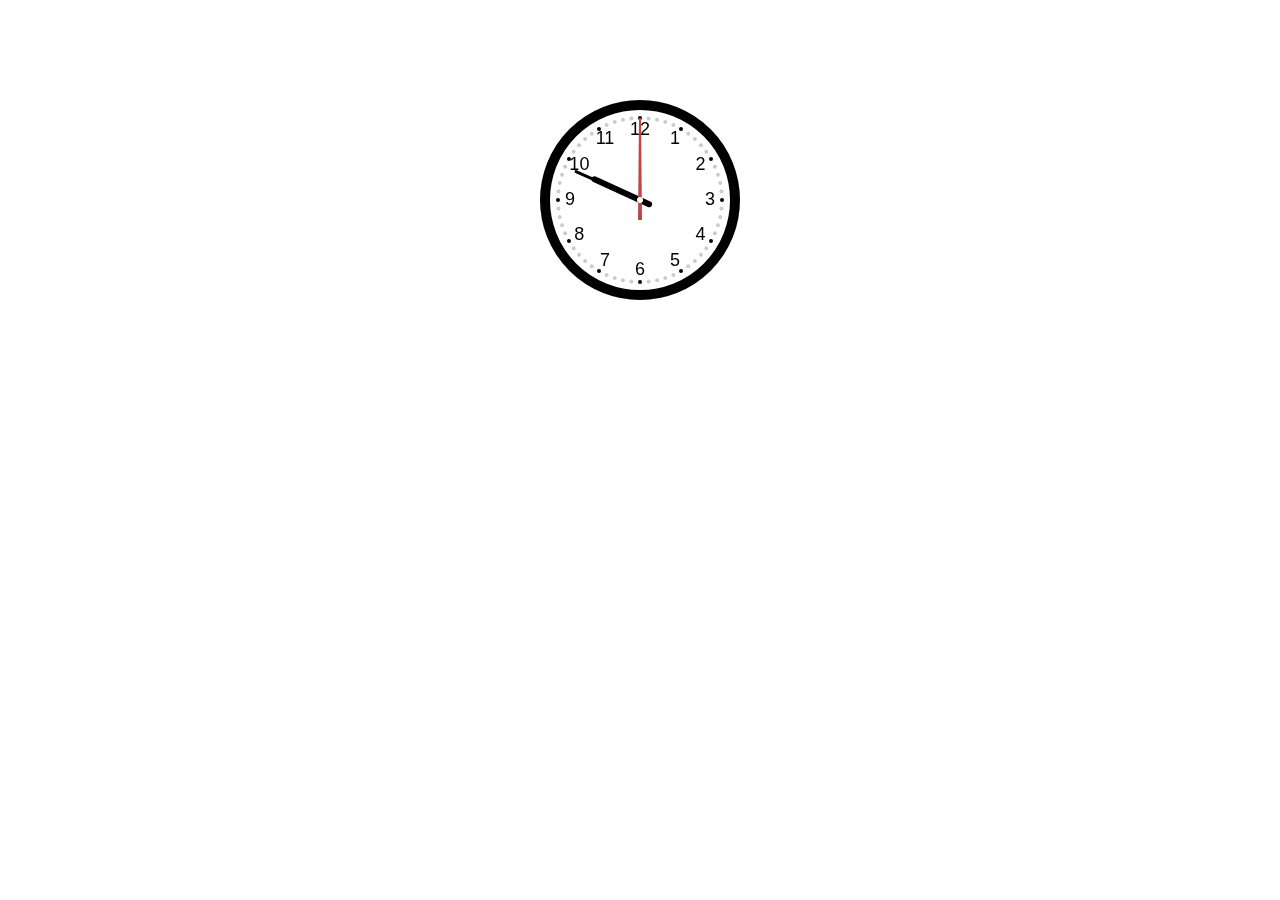
<file: clock.html>
<!doctype html>
<html lang="en">
<head>
	<meta charset="UTF-8">
	<title>clock</title>
	<link rel="stylesheet" type="text/css" href="css/style.css">
</head>
<body>
	<div class="clock-box">
		<canvas id="clock" height="200px" width="200px"></canvas>
	</div>
	<script type="text/javascript" src="js/clock.js"></script>
</body>
</html>
</file>
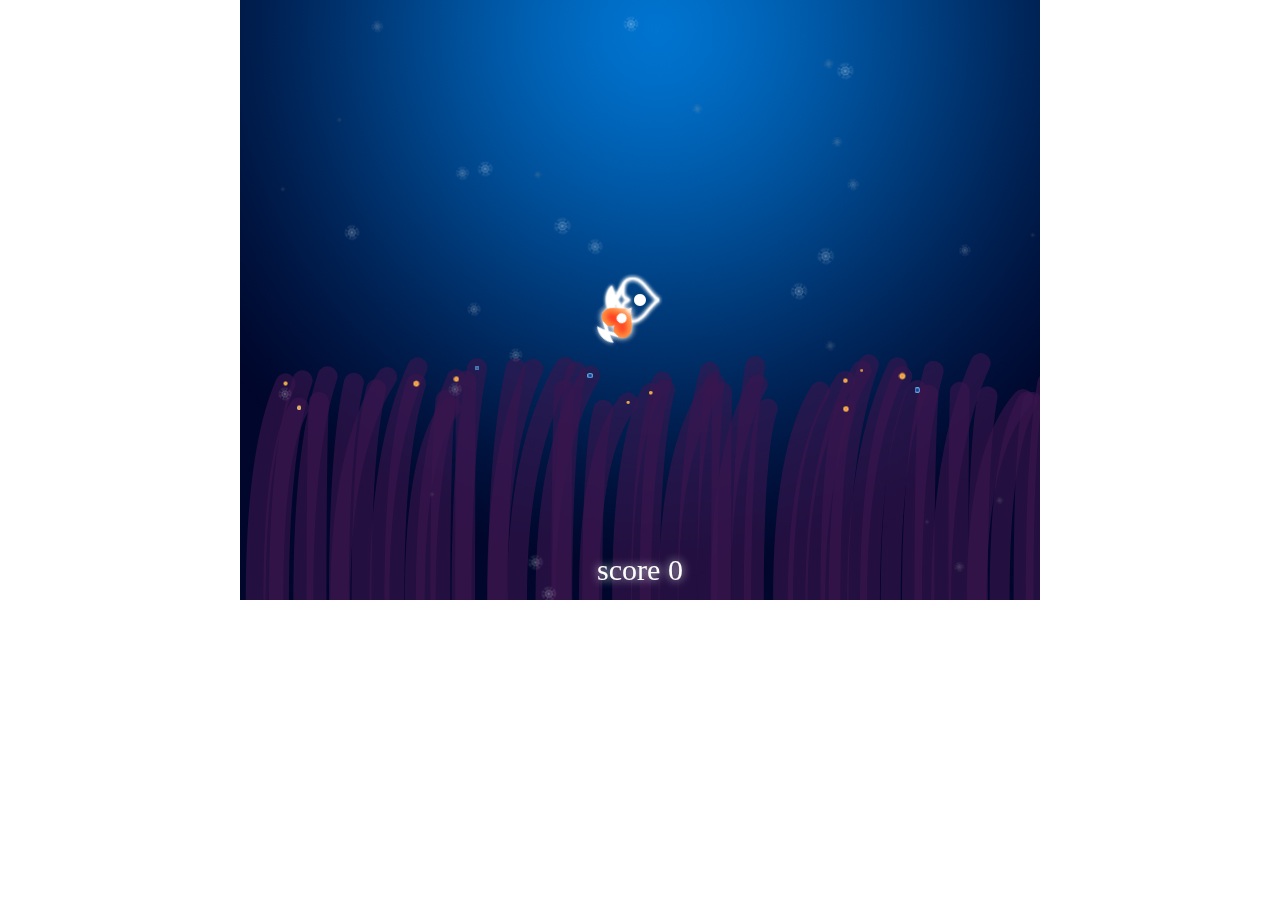
<file: fishgame.html>
<!doctype html>
<html lang="en">
<head>
	<meta charset="UTF-8">
	<title>tinyHeart</title>
	<link rel="stylesheet" type="text/css" href="css/style.css">
</head>
<body>
	<div class="all-bg">
		<div class="allcanvas">
			<canvas id="canvas1" width="800" height="600"></canvas>
			<canvas id="canvas2" width="800" height="600"></canvas>
		</div>
	</div>
	<script type="text/javascript" src="js/commonFunctions.js"></script>
	<script type="text/javascript" src="js/tinyHeart.js"></script>
	<script type="text/javascript" src="js/fruit.js"></script>
	<script type="text/javascript" src="js/fgame.baby.js"></script>
	<script type="text/javascript" src="js/fgame.data.js"></script>
	<script type="text/javascript" src="js/fgame.wave.js"></script>
	<script type="text/javascript" src="js/fgame.dust.js"></script>

</body>
</html>
</file>
<file: css/style.css>
*{
	margin: 0;
	padding: 0;
	border:none;
	font-size: 1.5625vw;
	font-family: "Microsoft Yabei";
}
html,body{ height: 100%; overflow: hidden;}
.music{position: fixed;top: 3vh;right: 4vw;z-index: 5;	width: 15vw;	height: 15vw;	border:4px solid #ef1639; border-radius: 50%; background-color: #fff;}
.music img:first-of-type{position: absolute; top: 24%; right: 2.5%; width: 28.421%; z-index: 1;}
.music img:last-of-type{position: absolute; top: 0; right: 0; left: 0; bottom: 0; width: 79%; margin: auto;}
.music img.play{
	-webkit-animation: music_disc 4s linear infinite;
	-moz-animation: music_disc 4s linear infinite;
	-o-animation: music_disc 4s linear infinite;
	animation: music_disc 4s linear infinite;
}
@-webkit-keyframes music_disc{
	0%{
		-webkit-transform: rotate(0deg);
		   -moz-transform: rotate(0deg);
		    -ms-transform: rotate(0deg);
		     -o-transform: rotate(0deg);
		        transform: rotate(0deg);
	}
	100%{
		-webkit-transform: rotate(360deg);
		   -moz-transform: rotate(360deg);
		    -ms-transform: rotate(360deg);
		     -o-transform: rotate(360deg);
		        transform: rotate(360deg);
	}
}
@keyframes music_disc{
	0%{
		-webkit-transform: rotate(0deg);
		   -moz-transform: rotate(0deg);
		    -ms-transform: rotate(0deg);
		     -o-transform: rotate(0deg);
		        transform: rotate(0deg);
	}
	100%{
		-webkit-transform: rotate(360deg);
		   -moz-transform: rotate(360deg);
		    -ms-transform: rotate(360deg);
		     -o-transform: rotate(360deg);
		        transform: rotate(360deg);
	}
}

.page{ height: 100%; position: relative;}
.page .bg{ position: absolute; top: 0px; left: 0; height: 100%; width: 100%; z-index: -1;}

.p1-lantern{ width: 45vw; height: 71.2vh; margin: 0 auto; font-size: 3.506rem; color: #fff; line-height: 24px; padding-top: 28vh; text-align: center;background: url(../images/p1_lantern.png) top no-repeat; background-size: 100%; position: relative;}
.p1-lantern:before{ content: ""; position: absolute; top: 24vh; left: 0; right: 0; margin: auto; width: 30vw; height: 30vw; background-color: #d60b3b;
 opacity: .5; border-radius: 50%; z-index: -1;
	    box-shadow: 0 0 10vw 10vw #d60b3b;
-webkit-box-shadow: 0 0 10vw 10vw #d60b3b;
   -moz-box-shadow: 0 0 10vw 10vw #d60b3b;
    -ms-box-shadow: 0 0 10vw 10vw #d60b3b;
     -o-box-shadow: 0 0 10vw 10vw #d60b3b;
-webkit-animation: p1_lantern .5s infinite alternate;
   -moz-animation: p1_lantern .5s infinite alternate;
     -o-animation: p1_lantern .5s infinite alternate;
        animation: p1_lantern .5s infinite alternate;
}
.p1-imooc{ position: absolute; bottom: 9vh; left: 0; right: 0; margin: auto; width: 27.656vw; height: 18.63vh;background: url("../images/p1_imooc.png") no-repeat center; background-size: 100%;}
.p1-words{ font-size: 2.134rem; position: absolute; bottom: 38px; left: 0; right: 0; text-align: center;}

@-webkit-keyframes p1_lantern{
	0%{ opacity: .5;
		-webkit-transform: scale(.8, .8);
		   -moz-transform: scale(.8, .8);
		    -ms-transform: scale(.8, .8);
		     -o-transform: scale(.8, .8);
		        transform: scale(.8, .8);		
	}
	100%{ opacity: 1;}
}
@keyframes p1_lantern{
	0%{ opacity: .5;
		-webkit-transform: scale(.8, .8);
		   -moz-transform: scale(.8, .8);
		    -ms-transform: scale(.8, .8);
		     -o-transform: scale(.8, .8);
		        transform: scale(.8, .8);		
	}
	100%{ opacity: 1;}
}

#page2{
	display: none;
	-webkit-transition: .5s;
	   -moz-transition: .5s;
	    -ms-transition: .5s;
	     -o-transition: .5s;
	        transition: .5s;
}
#page2.fadeOut{ opacity: .3;
	-webkit-transform: translate(0, -100%);
	   -moz-transform: translate(0, -100%);
	    -ms-transform: translate(0, -100%);
	     -o-transform: translate(0, -100%);
	        transform: translate(0, -100%);
}
.p2-circle{ position: absolute; top: 0; bottom: 0; left: 0; right: 0; margin: auto; border-radius: 50%;background: url("../images/p2_circle_outer.png") no-repeat center; background-size: 100%; width: 59.375vw; height: 59.375vw;
	-webkit-animation: p2_circle_outer 1s linear 3s infinite;
	-moz-animation: p2_circle_outer 1s linear 3s infinite;
	-o-animation: p2_circle_outer 1s linear 3s infinite;
	animation: p2_circle_outer 1s linear 3s infinite;
}
.p2-circle:before{ 
	content: ""; 
	position: absolute; 
	top: 0; 
	bottom: 0; 
	left: 0; 
	right: 0; 
	margin: auto; 
	border-radius: 50%;
	background: url("../images/p2_circle_middle.png") no-repeat center; 
	background-size: 100%; 
	width: 45.625vw; 
	height: 45.625vw;
	-webkit-animation: p2_circle_middle 1s linear 2s infinite;
	   -moz-animation: p2_circle_inner 1s linear 2s infinite;
	     -o-animation: p2_circle_inner 1s linear 2s infinite;
	        animation: p2_circle_inner 1s linear 2s infinite;
}
.p2-circle:after{ 
	content: ""; 
	position: absolute; 
	top: 0; bottom: 0; 
	left: 0; right: 0; 
	margin: auto; 
	border-radius: 50%;
	background: url("../images/p2_circle_inner.png") no-repeat center; 
	background-size: 100%; 
	width: 39.9375vw; 
	height: 39.9375vw;
	-webkit-animation: p2_circle_inner 1s linear 1s infinite;
	   -moz-animation: p2_circle_inner 1s linear 1s infinite;
	     -o-animation: p2_circle_inner 1s linear 1s infinite;
	        animation: p2_circle_inner 1s linear 1s infinite;
}
.p2-loading{ background-color:#ef1639 ; z-index: 4;
	-webkit-animation: p2-loading 1s linear forwards;
	   -moz-animation: p2-loading 1s linear forwards;
	     -o-animation: p2-loading 1s linear forwards;
	        animation: p2-loading 1s linear forwards;
}
.p2-2016{
	position: absolute; 
	top: 0; 
	bottom: 0; 
	left: 0; 
	right: 0; 
	margin: auto; 
	border-radius: 50%;
	background: url("../images/p2_2016.png") no-repeat center; 
	background-size: 100%; 
	width: 27.5vw; 
	height: 27.5vw;
}
@-webkit-keyframes p2-loading {
	  0%{ opacity: 0;}
	100%{ opacity: 1;}
}
@keyframes p2-loading {
	  0%{ opacity: 0;}
	100%{ opacity: 1;}
}

@-webkit-keyframes p2_circle_outer {
	0%{
		-webkit-transform: rotate(0deg);
		   -moz-transform: rotate(0deg);
		    -ms-transform: rotate(0deg);
		     -o-transform: rotate(0deg);
		        transform: rotate(0deg);
	}
	100%{
		-webkit-transform: rotate(-360deg);
		   -moz-transform: rotate(-360deg);
		    -ms-transform: rotate(-360deg);
		     -o-transform: rotate(-360deg);
		        transform: rotate(-360deg);
	}
}
@keyframes p2_circle_outer {
	0%{
		-webkit-transform: rotate(0deg);
		   -moz-transform: rotate(0deg);
		    -ms-transform: rotate(0deg);
		     -o-transform: rotate(0deg);
		        transform: rotate(0deg);
	}
	100%{
		-webkit-transform: rotate(-360deg);
		   -moz-transform: rotate(-360deg);
		    -ms-transform: rotate(-360deg);
		     -o-transform: rotate(-360deg);
		        transform: rotate(-360deg);
	}
}
@-webkit-keyframes p2_circle_middle {
	0%{
		-webkit-transform: rotate(0deg);
		   -moz-transform: rotate(0deg);
		    -ms-transform: rotate(0deg);
		     -o-transform: rotate(0deg);
		        transform: rotate(0deg);
	}
	100%{
		-webkit-transform: rotate(-720deg);
		   -moz-transform: rotate(-720deg);
		    -ms-transform: rotate(-720deg);
		     -o-transform: rotate(-720deg);
		        transform: rotate(-720deg);
	}
}
@keyframes p2_circle_middle {
	0%{
		-webkit-transform: rotate(0deg);
		   -moz-transform: rotate(0deg);
		    -ms-transform: rotate(0deg);
		     -o-transform: rotate(0deg);
		        transform: rotate(0deg);
	}
	100%{
		-webkit-transform: rotate(-720deg);
		   -moz-transform: rotate(-720deg);
		    -ms-transform: rotate(-720deg);
		     -o-transform: rotate(-720deg);
		        transform: rotate(-720deg);
	}
}
@-webkit-keyframes p2_circle_inner {
	0%{
		-webkit-transform: rotate(0deg);
		   -moz-transform: rotate(0deg);
		    -ms-transform: rotate(0deg);
		     -o-transform: rotate(0deg);
		        transform: rotate(0deg);
	}
	100%{
		-webkit-transform: rotate(-1080deg);
		   -moz-transform: rotate(-1080deg);
		    -ms-transform: rotate(-1080deg);
		     -o-transform: rotate(-1080deg);
		        transform: rotate(-1080deg);
	}
}
@keyframes p2_circle_inner {
	0%{
		-webkit-transform: rotate(0deg);
		   -moz-transform: rotate(0deg);
		    -ms-transform: rotate(0deg);
		     -o-transform: rotate(0deg);
		        transform: rotate(0deg);
	}
	100%{
		-webkit-transform: rotate(-1080deg);
		   -moz-transform: rotate(-1080deg);
		    -ms-transform: rotate(-1080deg);
		     -o-transform: rotate(-1080deg);
		        transform: rotate(-1080deg);
	}
}
#page3{
	display: none;
	-webkit-transition: .5s;
	   -moz-transition: .5s;
	    -ms-transition: .5s;
	     -o-transition: .5s;
	        transition: .5s;
}
#page3.fadeIn{
	-webkit-transform: translate(0, -100%);
	   -moz-transform: translate(0, -100%);
	    -ms-transform: translate(0, -100%);
	     -o-transform: translate(0, -100%);
	        transform: translate(0, -100%);
}
.p3-logo{
	width: 34.6875vw;
	height: 6.327vh;
	position: absolute;
	top: 7.82vh;
	right: 0;
	left: 0;
	margin: auto;
	background: url("../images/p3_logo.png") no-repeat center;
	background-size: 100%;
}
.p3-title{
	width: 48.125vw;
	height: 50vh;
	position: absolute;
	top: 21vh;
	right: 0;
	left: 0;
	margin: auto;
	background: url("../images/p3_title.png") no-repeat center;
	background-size: 100%;
}
.p3-second{
	width: 22.8125vw;
	height: 41.652vh;
	position: absolute;
	top: 25.48vh;
	left: 3.75vw;
	background: url("../images/p3_couplet_second.png") no-repeat center;
	background-size: 100%;	
}
.p3-first{
	width: 22.8125vw;
	height: 41.652vh;
	position: absolute;
	top: 25.48vh;
	right: 3.75vw;
	background: url("../images/p3_couplet_first.png") no-repeat center;
	background-size: 100%;	
}
.p3-blessing{
	width: 32vw;
	height: 32vw;
	position: absolute;
	right: 0;
	bottom: 10vh;
	left: 0;
	margin: auto;
	border-radius: 50%;
	background: url("../images/p3_blessing.png") no-repeat center;
	background-size: 100%;	
}

#page1 .bg{ background: url(../images/p1_bg.jpg) center no-repeat;background-size: 100%;}
#page2 .bg{ background: url(../images/p2_bg.jpg) center no-repeat;background-size: 100%;}
#page3 .bg{ background: url(../images/p3_bg.jpg) center no-repeat;background-size: 100%;}


/*时钟样式*/
.clock-box{ text-align: center; margin-top:100px;}

/*game*/
.all-bg{ width: 800px; height: 600px; margin: 0 auto;}
.allcanvas{ position: relative; width: 800px; height: 600px; margin: 0;}
#canvas1{ position: absolute; bottom: 0; left: 0; z-index: 1;}
#canvas2{ position: absolute; bottom: 0; left: 0; z-index: 0;}
</file>
